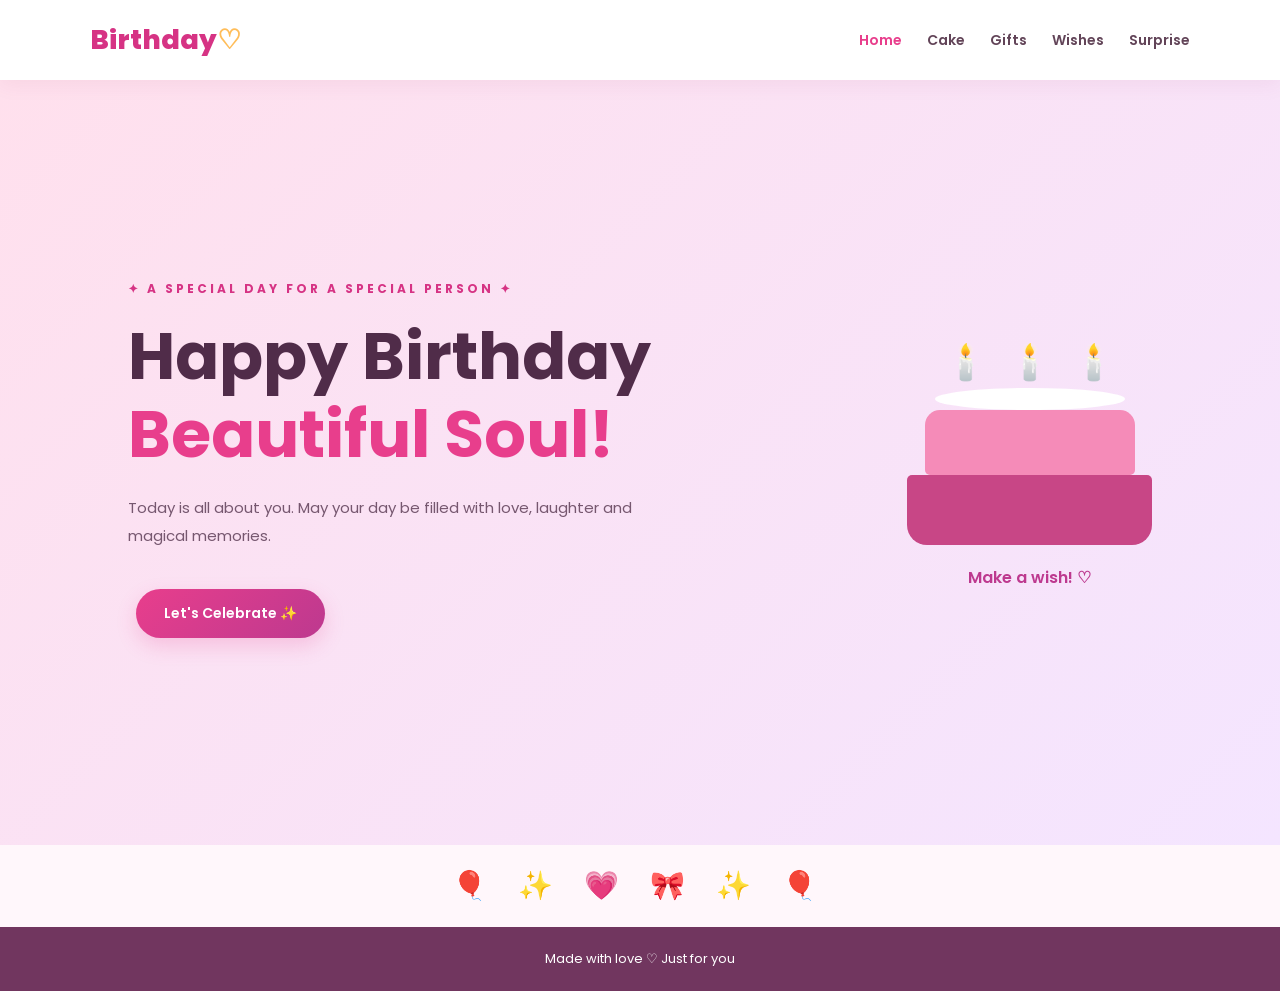
<file: index.html>
<!DOCTYPE html>
<html lang="en">
<head>
    <meta charset="UTF-8">
    <meta name="viewport" content="width=device-width, initial-scale=1.0">
    <title>Happy Birthday | Home</title>
    <link rel="stylesheet" href="style.css">
</head>
<body>

<header>
    <a href="index.html" class="logo">Birthday<span>♡</span></a>
    <nav>
        <a class="active" href="index.html">Home</a>
        <a href="cake.html">Cake</a>
        <a href="gifts.html">Gifts</a>
        <a href="wishes.html">Wishes</a>
        <a href="surprise.html">Surprise</a>
    </nav>
</header>

<main class="hero">
    <div class="hero-content">
        <p class="tag">✦ A SPECIAL DAY FOR A SPECIAL PERSON ✦</p>
        <h1>Happy Birthday<br><span>Beautiful Soul!</span></h1>
        <p class="description">
            Today is all about you. May your day be
            filled with love, laughter and magical memories.
        </p>

        <a href="cake.html" class="btn">Let's Celebrate ✨</a>
    </div>

    <div class="birthday-cake">
        <div class="candles">
            <span class="candle">🕯️</span>
            <span class="candle">🕯️</span>
            <span class="candle">🕯️</span>
        </div>
        <div class="cake-cream"></div>
        <div class="cake-layer top-layer"></div>
        <div class="cake-layer bottom-layer"></div>
        <p>Make a wish! ♡</p>
    </div>
</main>

<div class="floating">🎈 ✨ 💗 🎀 ✨ 🎈</div>

<footer>Made with love ♡ Just for you</footer>

<script src="script.js"></script>
</body>
</html>
</file>
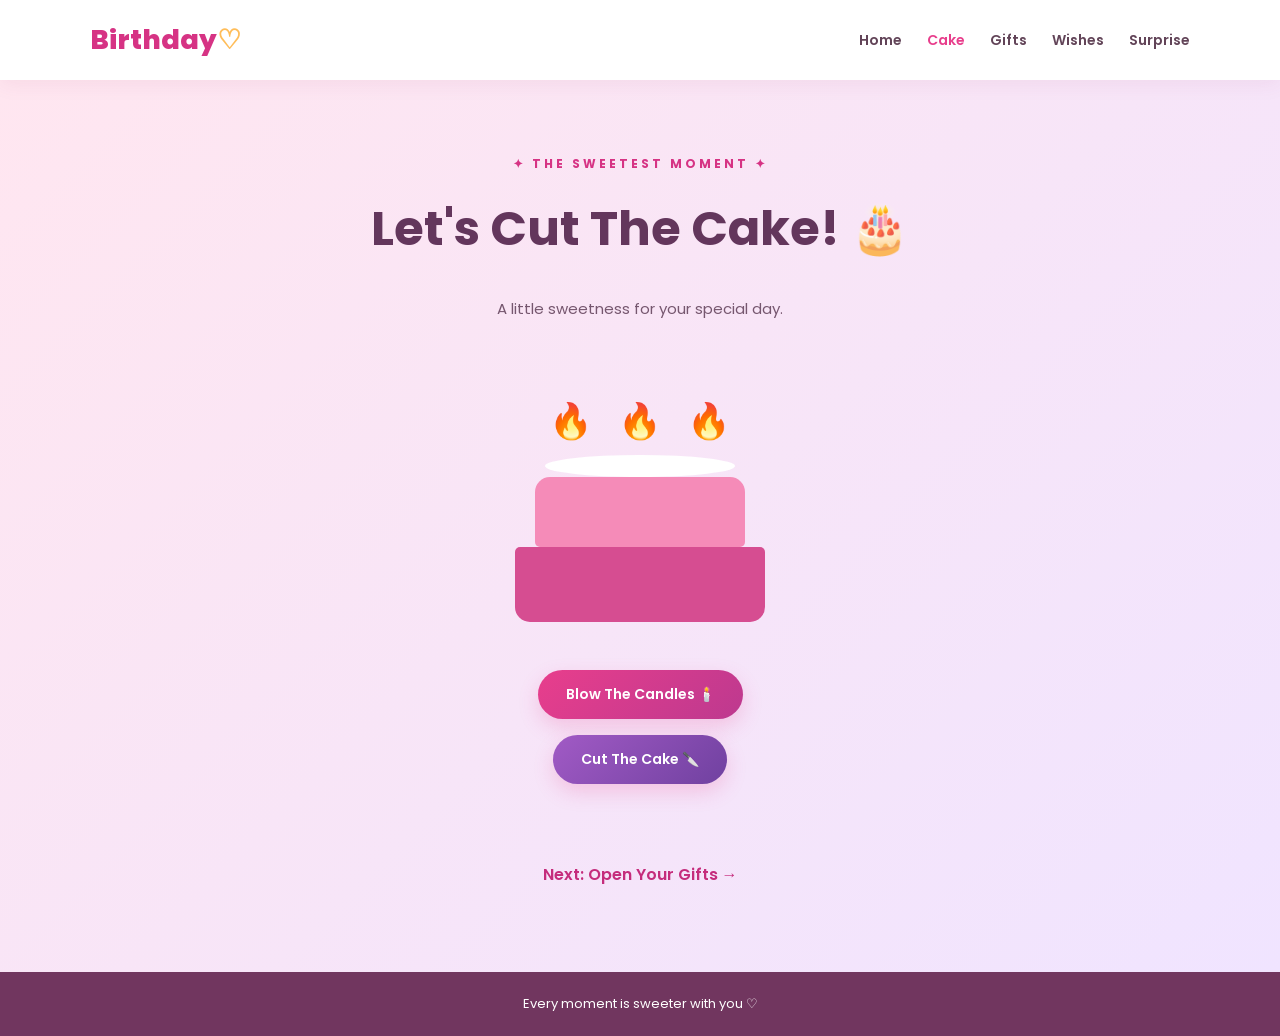
<file: cake.html>
<!DOCTYPE html>
<html lang="en">
<head>
    <meta charset="UTF-8">
    <meta name="viewport" content="width=device-width, initial-scale=1.0">
    <title>Cake Cutting</title>
    <link rel="stylesheet" href="style.css">
</head>
<body>

<header>
    <a href="index.html" class="logo">Birthday<span>♡</span></a>
    <nav>
        <a href="index.html">Home</a>
        <a class="active" href="cake.html">Cake</a>
        <a href="gifts.html">Gifts</a>
        <a href="wishes.html">Wishes</a>
        <a href="surprise.html">Surprise</a>
    </nav>
</header>

<section class="page-section cake-page">
    <p class="tag">✦ THE SWEETEST MOMENT ✦</p>
    <h1>Let's Cut The Cake! 🎂</h1>
    <p class="description">
        A little sweetness for your special day.
    </p>

    <div class="big-cake">
        <div class="flames" id="flames">
            <span>🔥</span>
            <span>🔥</span>
            <span>🔥</span>
        </div>
        <div class="big-cream"></div>
        <div class="big-top"></div>
        <div class="big-bottom"></div>
    </div>

    <button class="btn" onclick="blowCandles()">
        Blow The Candles 🕯️
    </button>

    <button class="btn secondary" onclick="cutBirthdayCake()">
        Cut The Cake 🔪
    </button>

    <h2 id="cake-result"></h2>

    <a href="gifts.html" class="next-link">
        Next: Open Your Gifts →
    </a>
</section>

<footer>Every moment is sweeter with you ♡</footer>
<script src="script.js"></script>
</body>
</html>
</file>
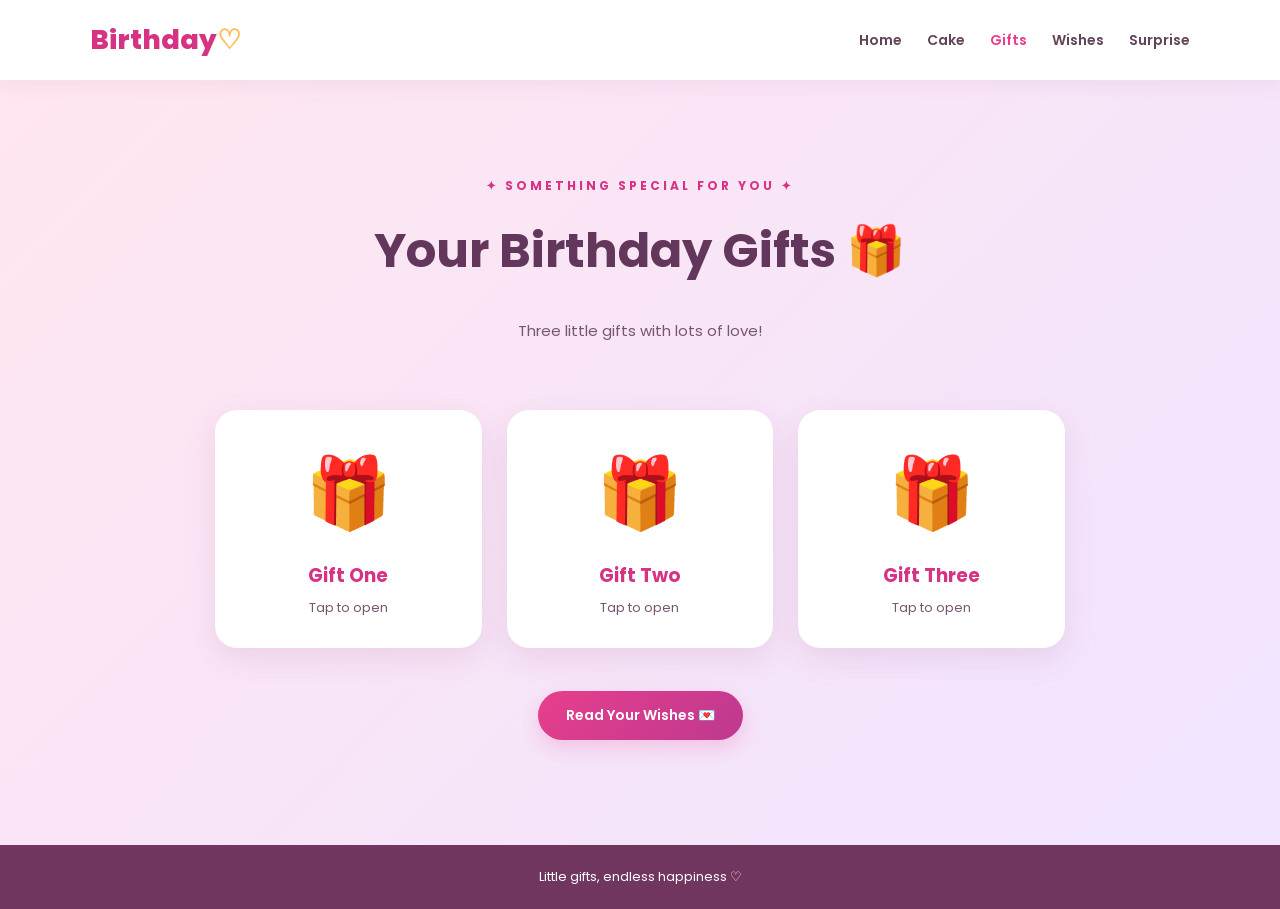
<file: gifts.html>
<!DOCTYPE html>
<html lang="en">
<head>
    <meta charset="UTF-8">
    <meta name="viewport" content="width=device-width, initial-scale=1.0">
    <title>Birthday Gifts</title>
    <link rel="stylesheet" href="style.css">
</head>
<body>

<header>
    <a href="index.html" class="logo">Birthday<span>♡</span></a>
    <nav>
        <a href="index.html">Home</a>
        <a href="cake.html">Cake</a>
        <a class="active" href="gifts.html">Gifts</a>
        <a href="wishes.html">Wishes</a>
        <a href="surprise.html">Surprise</a>
    </nav>
</header>

<section class="page-section">
    <p class="tag">✦ SOMETHING SPECIAL FOR YOU ✦</p>
    <h1>Your Birthday Gifts 🎁</h1>
    <p class="description">
        Three little gifts with lots of love!
    </p>

    <div class="gift-grid">
        <div class="gift-card">
            <div class="gift-icon" onclick="openGift(1)">🎁</div>
            <h3>Gift One</h3>
            <p id="gift1">Tap to open</p>
        </div>

        <div class="gift-card">
            <div class="gift-icon" onclick="openGift(2)">🎁</div>
            <h3>Gift Two</h3>
            <p id="gift2">Tap to open</p>
        </div>

        <div class="gift-card">
            <div class="gift-icon" onclick="openGift(3)">🎁</div>
            <h3>Gift Three</h3>
            <p id="gift3">Tap to open</p>
        </div>
    </div>

    <a href="wishes.html" class="btn">Read Your Wishes 💌</a>
</section>

<footer>Little gifts, endless happiness ♡</footer>
<script src="script.js"></script>
</body>
</html>
</file>
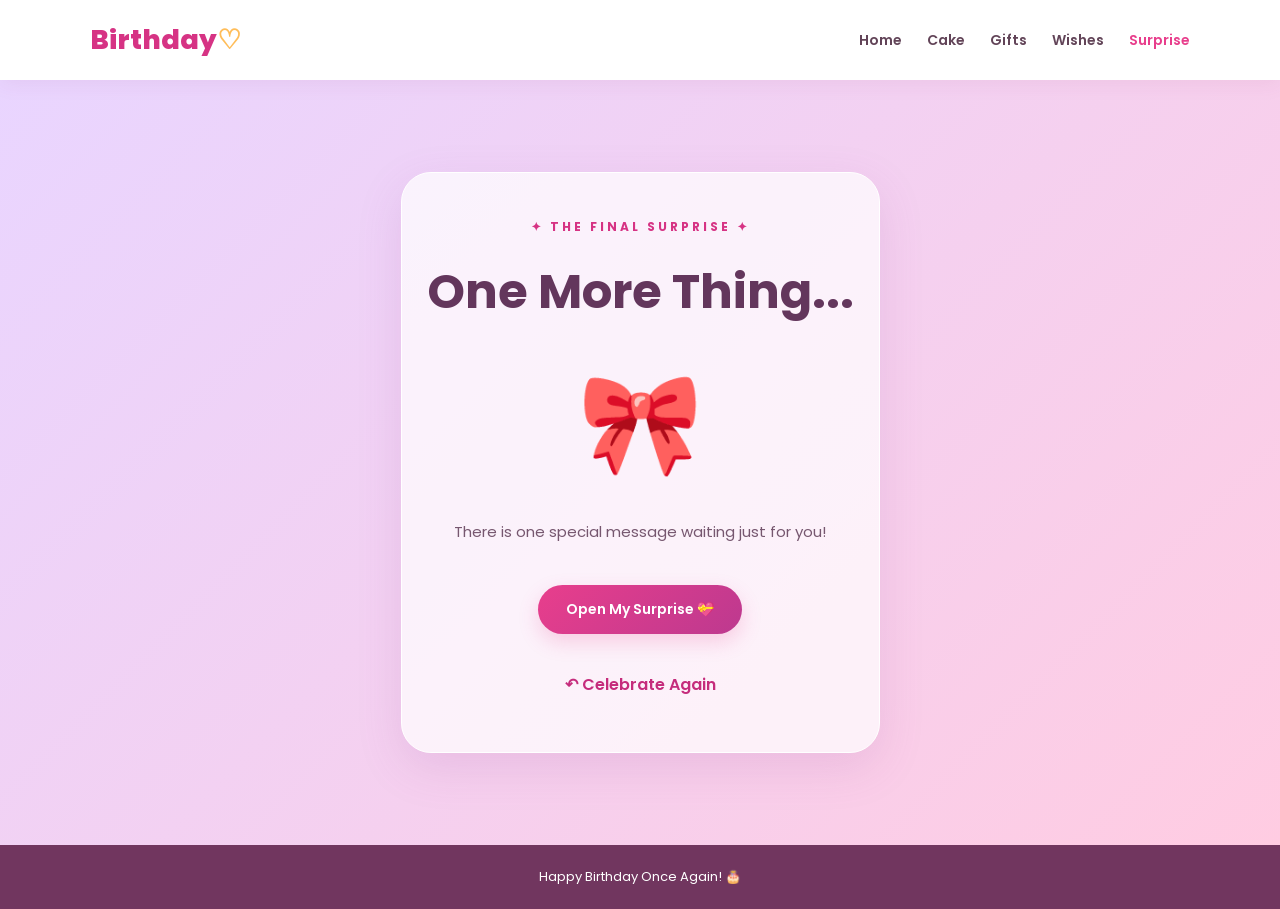
<file: surprise.html>
<!DOCTYPE html>
<html lang="en">
<head>
    <meta charset="UTF-8">
    <meta name="viewport" content="width=device-width, initial-scale=1.0">
    <title>Birthday Surprise</title>
    <link rel="stylesheet" href="style.css">
</head>
<body>

<header>
    <a href="index.html" class="logo">Birthday<span>♡</span></a>
    <nav>
        <a href="index.html">Home</a>
        <a href="cake.html">Cake</a>
        <a href="gifts.html">Gifts</a>
        <a href="wishes.html">Wishes</a>
        <a class="active" href="surprise.html">Surprise</a>
    </nav>
</header>

<section class="page-section surprise-page">
    <div class="surprise-box">
        <p class="tag">✦ THE FINAL SURPRISE ✦</p>

        <h1>One More Thing...</h1>

        <div class="surprise-icon">🎀</div>

        <p class="description">
            There is one special message waiting
            just for you!
        </p>

        <button class="btn" onclick="showSurprise()">
            Open My Surprise 💝
        </button>

        <div id="final-message" class="final-message">
        </div>

        <a href="index.html" class="next-link">
            ↶ Celebrate Again
        </a>
    </div>
</section>

<footer>Happy Birthday Once Again! 🎂</footer>
<script src="script.js"></script>
</body>
</html>
</file>
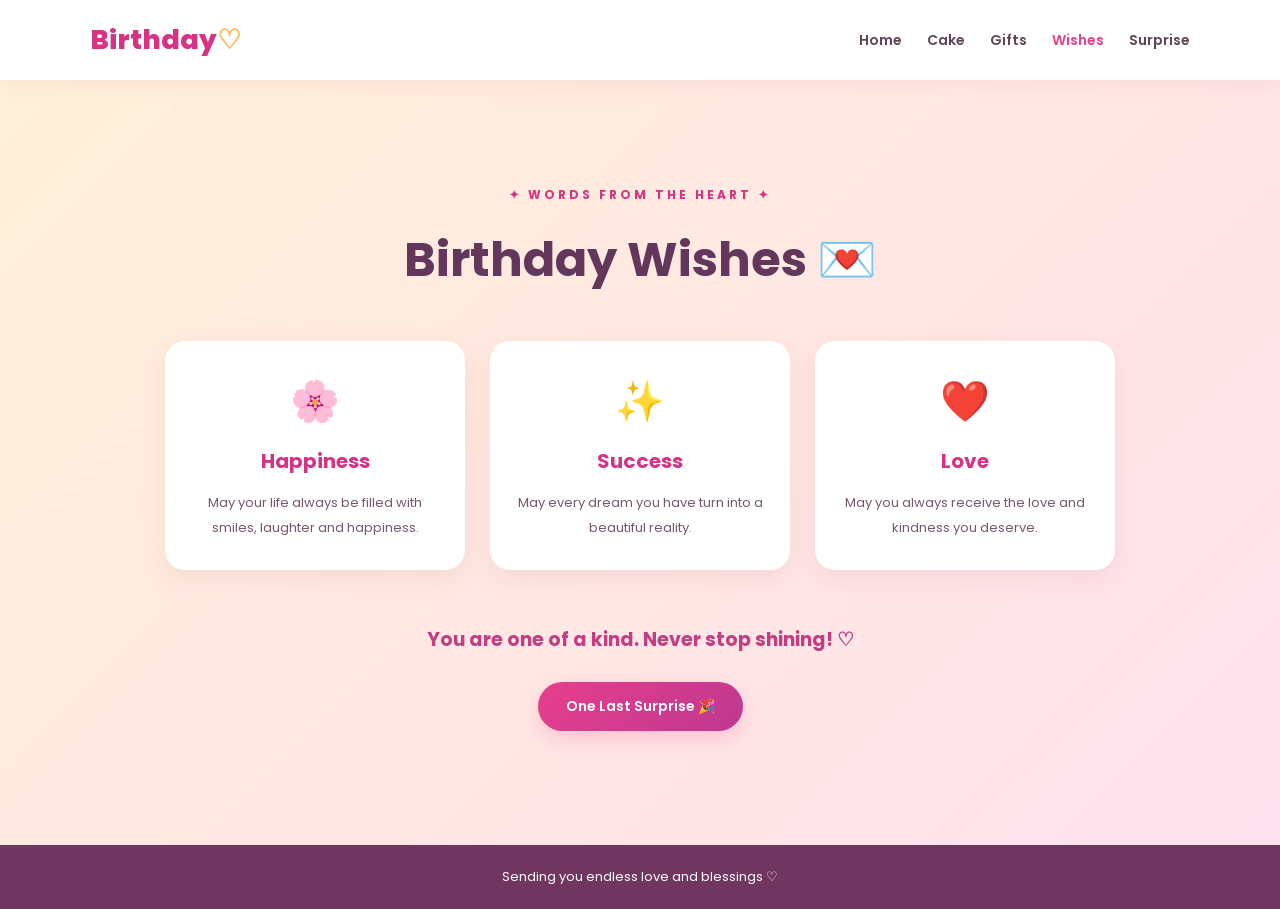
<file: wishes.html>
<!DOCTYPE html>
<html lang="en">
<head>
    <meta charset="UTF-8">
    <meta name="viewport" content="width=device-width, initial-scale=1.0">
    <title>Birthday Wishes</title>
    <link rel="stylesheet" href="style.css">
</head>
<body>

<header>
    <a href="index.html" class="logo">Birthday<span>♡</span></a>
    <nav>
        <a href="index.html">Home</a>
        <a href="cake.html">Cake</a>
        <a href="gifts.html">Gifts</a>
        <a class="active" href="wishes.html">Wishes</a>
        <a href="surprise.html">Surprise</a>
    </nav>
</header>

<section class="page-section wishes-page">
    <p class="tag">✦ WORDS FROM THE HEART ✦</p>
    <h1>Birthday Wishes 💌</h1>

    <div class="wish-container">
        <div class="wish-card">
            <span>🌸</span>
            <h2>Happiness</h2>
            <p>
                May your life always be filled with
                smiles, laughter and happiness.
            </p>
        </div>

        <div class="wish-card">
            <span>✨</span>
            <h2>Success</h2>
            <p>
                May every dream you have turn into
                a beautiful reality.
            </p>
        </div>

        <div class="wish-card">
            <span>❤️</span>
            <h2>Love</h2>
            <p>
                May you always receive the love
                and kindness you deserve.
            </p>
        </div>
    </div>

    <h2 class="special-text">
        You are one of a kind. Never stop shining! ♡
    </h2>

    <a href="surprise.html" class="btn">
        One Last Surprise 🎉
    </a>
</section>

<footer>Sending you endless love and blessings ♡</footer>
<script src="script.js"></script>
</body>
</html>
</file>
<file: style.css>
@import url('https://fonts.googleapis.com/css2?family=Poppins:wght@300;400;500;600;700;800&display=swap');

* {
    margin: 0;
    padding: 0;
    box-sizing: border-box;
}

html {
    scroll-behavior: smooth;
}

body {
    font-family: 'Poppins', sans-serif;
    background: #fff7fb;
    color: #46263d;
    overflow-x: hidden;
}

/* NAVBAR */

header {
    width: 100%;
    min-height: 80px;
    padding: 15px 7%;
    display: flex;
    align-items: center;
    justify-content: space-between;
    background: rgba(255,255,255,0.95);
    box-shadow: 0 3px 20px rgba(150,50,100,0.08);
    position: sticky;
    top: 0;
    z-index: 100;
}

.logo {
    font-size: 27px;
    font-weight: 800;
    color: #d63384;
    text-decoration: none;
}

.logo span {
    color: #ffbd59;
}

nav {
    display: flex;
    align-items: center;
    gap: 25px;
}

nav a {
    text-decoration: none;
    color: #624458;
    font-size: 14px;
    font-weight: 600;
    transition: 0.3s;
}

nav a:hover,
nav a.active {
    color: #e83e8c;
}

/* HOME PAGE */

.hero {
    min-height: 85vh;
    padding: 70px 10%;
    display: flex;
    align-items: center;
    justify-content: space-between;
    gap: 40px;
    flex-wrap: wrap;
    background: linear-gradient(135deg, #ffe0ed, #f4e5ff);
}

.hero-content {
    max-width: 550px;
}

.tag {
    color: #d63384;
    font-size: 12px;
    font-weight: 700;
    letter-spacing: 3px;
    margin-bottom: 20px;
}

.hero h1 {
    font-size: clamp(38px, 6vw, 65px);
    line-height: 1.2;
    color: #502c49;
}

.hero h1 span {
    color: #e83e8c;
}

.description {
    color: #76576f;
    line-height: 1.9;
    margin: 20px 0 30px;
    font-size: 15px;
}

/* BUTTONS */

.btn {
    display: inline-block;
    border: none;
    border-radius: 50px;
    padding: 14px 28px;
    background: linear-gradient(135deg, #e83e8c, #bd398f);
    color: white;
    font-size: 14px;
    font-family: inherit;
    font-weight: 600;
    text-decoration: none;
    cursor: pointer;
    transition: 0.3s;
    margin: 8px;
    box-shadow: 0 8px 20px #e83e8c35;
}

.btn:hover {
    transform: translateY(-5px);
    box-shadow: 0 12px 25px #e83e8c55;
}

.secondary {
    background: linear-gradient(135deg, #a15ac5, #7041a0);
}

/* CAKE DESIGN */

.birthday-cake {
    text-align: center;
    animation: float 3s infinite ease-in-out;
}

.candles {
    display: flex;
    justify-content: center;
    gap: 20px;
    font-size: 35px;
}

.cake-cream {
    width: 190px;
    height: 22px;
    background: #fff;
    border-radius: 50%;
    margin: auto;
}

.cake-layer {
    margin: auto;
}

.top-layer {
    width: 210px;
    height: 65px;
    background: #f58bb8;
    border-radius: 15px 15px 5px 5px;
}

.bottom-layer {
    width: 245px;
    height: 70px;
    background: #c84686;
    border-radius: 5px 5px 20px 20px;
}

.birthday-cake p {
    margin-top: 20px;
    font-weight: 600;
    color: #bd398f;
}

@keyframes float {
    0%, 100% {
        transform: translateY(0);
    }
    50% {
        transform: translateY(-15px);
    }
}

/* COMMON PAGE DESIGN */

.page-section {
    min-height: 85vh;
    padding: 75px 7%;
    display: flex;
    align-items: center;
    justify-content: center;
    flex-direction: column;
    text-align: center;
    background: linear-gradient(135deg, #ffe6f0, #f0e4ff);
}

.page-section h1 {
    font-size: clamp(30px, 5vw, 48px);
    color: #63365c;
    margin-bottom: 10px;
}

/* CAKE CUTTING PAGE */

.big-cake {
    margin: 40px auto;
    display: flex;
    flex-direction: column;
    align-items: center;
}

.flames {
    display: flex;
    gap: 25px;
    font-size: 35px;
    margin-bottom: 8px;
}

.big-cream {
    width: 190px;
    height: 22px;
    background: #fff;
    border-radius: 50%;
}

.big-top {
    width: 210px;
    height: 70px;
    background: #f58bb8;
    border-radius: 15px 15px 5px 5px;
}

.big-bottom {
    width: 250px;
    height: 75px;
    background: #d64d91;
    border-radius: 5px 5px 15px 15px;
}

#cake-result {
    color: #c8327c;
    margin: 20px;
    font-size: 21px;
}

/* GIFT PAGE */

.gift-grid {
    display: grid;
    grid-template-columns: repeat(3, 1fr);
    gap: 25px;
    width: 100%;
    max-width: 850px;
    margin: 35px auto;
}

.gift-card {
    background: white;
    padding: 30px 15px;
    border-radius: 22px;
    box-shadow: 0 10px 30px #a33d7920;
    transition: 0.3s;
}

.gift-card:hover {
    transform: translateY(-10px);
}

.gift-icon {
    font-size: 70px;
    cursor: pointer;
    transition: 0.4s;
}

.gift-icon:hover {
    transform: scale(1.2) rotate(10deg);
}

.gift-card h3 {
    margin: 15px 0 8px;
    color: #d63384;
}

.gift-card p {
    font-size: 13px;
    color: #76576f;
}

/* WISHES PAGE */

.wishes-page {
    background: linear-gradient(135deg, #fff0d9, #ffe0ed);
}

.wish-container {
    display: grid;
    grid-template-columns: repeat(3, 1fr);
    gap: 25px;
    width: 100%;
    max-width: 950px;
    margin: 35px auto;
}

.wish-card {
    background: #fff;
    padding: 30px 20px;
    border-radius: 20px;
    box-shadow: 0 8px 25px #b76b7220;
    transition: 0.3s;
}

.wish-card:hover {
    transform: translateY(-8px);
}

.wish-card span {
    font-size: 40px;
}

.wish-card h2 {
    color: #d63384;
    font-size: 20px;
    margin: 15px 0;
}

.wish-card p {
    color: #76576f;
    font-size: 13px;
    line-height: 1.9;
}

.special-text {
    font-size: 19px;
    color: #c13e83;
    margin: 20px;
}

/* SURPRISE PAGE */

.surprise-page {
    min-height: 85vh;
    background: linear-gradient(135deg, #e9d5ff, #ffcce2);
}

.surprise-box {
    max-width: 650px;
    padding: 45px 25px;
    background: #ffffffb8;
    border: 1px solid #ffffff;
    border-radius: 30px;
    box-shadow: 0 15px 45px #9d4d9c25;
}

.surprise-icon {
    font-size: 100px;
    margin: 20px;
    animation: float 2.5s infinite ease-in-out;
}

.final-message {
    font-size: 22px;
    font-weight: 700;
    color: #d63384;
    line-height: 1.8;
    margin: 25px 0;
}

.next-link {
    display: block;
    color: #c52c7c;
    font-weight: 600;
    text-decoration: none;
    margin: 30px 0 10px;
}

.next-link:hover {
    color: #813b9b;
}

/* FLOATING DECORATION */

.floating {
    padding: 20px;
    text-align: center;
    font-size: 28px;
    letter-spacing: 12px;
}

/* FOOTER */

footer {
    padding: 22px;
    text-align: center;
    background: #71365f;
    color: white;
    font-size: 13px;
}

/* RESPONSIVE DESIGN */

@media (max-width: 850px) {
    header {
        flex-direction: column;
        gap: 15px;
    }

    nav {
        gap: 16px;
        flex-wrap: wrap;
        justify-content: center;
    }

    .hero {
        justify-content: center;
        text-align: center;
    }

    .gift-grid,
    .wish-container {
        grid-template-columns: repeat(2, 1fr);
    }
}

@media (max-width: 550px) {
    header {
        padding: 15px 10px;
    }

    .logo {
        font-size: 24px;
    }

    nav {
        gap: 10px 16px;
    }

    nav a {
        font-size: 12px;
    }

    .hero {
        padding: 55px 20px;
        gap: 45px;
    }

    .hero h1 {
        font-size: 38px;
    }

    .page-section {
        padding: 55px 15px;
    }

    .gift-grid,
    .wish-container {
        grid-template-columns: 1fr;
        max-width: 350px;
    }

    .big-bottom {
        width: 210px;
    }

    .big-top {
        width: 180px;
    }

    .surprise-box {
        padding: 30px 15px;
    }

    .surprise-icon {
        font-size: 75px;
    }

    .special-text {
        font-size: 16px;
    }
}
</file>
